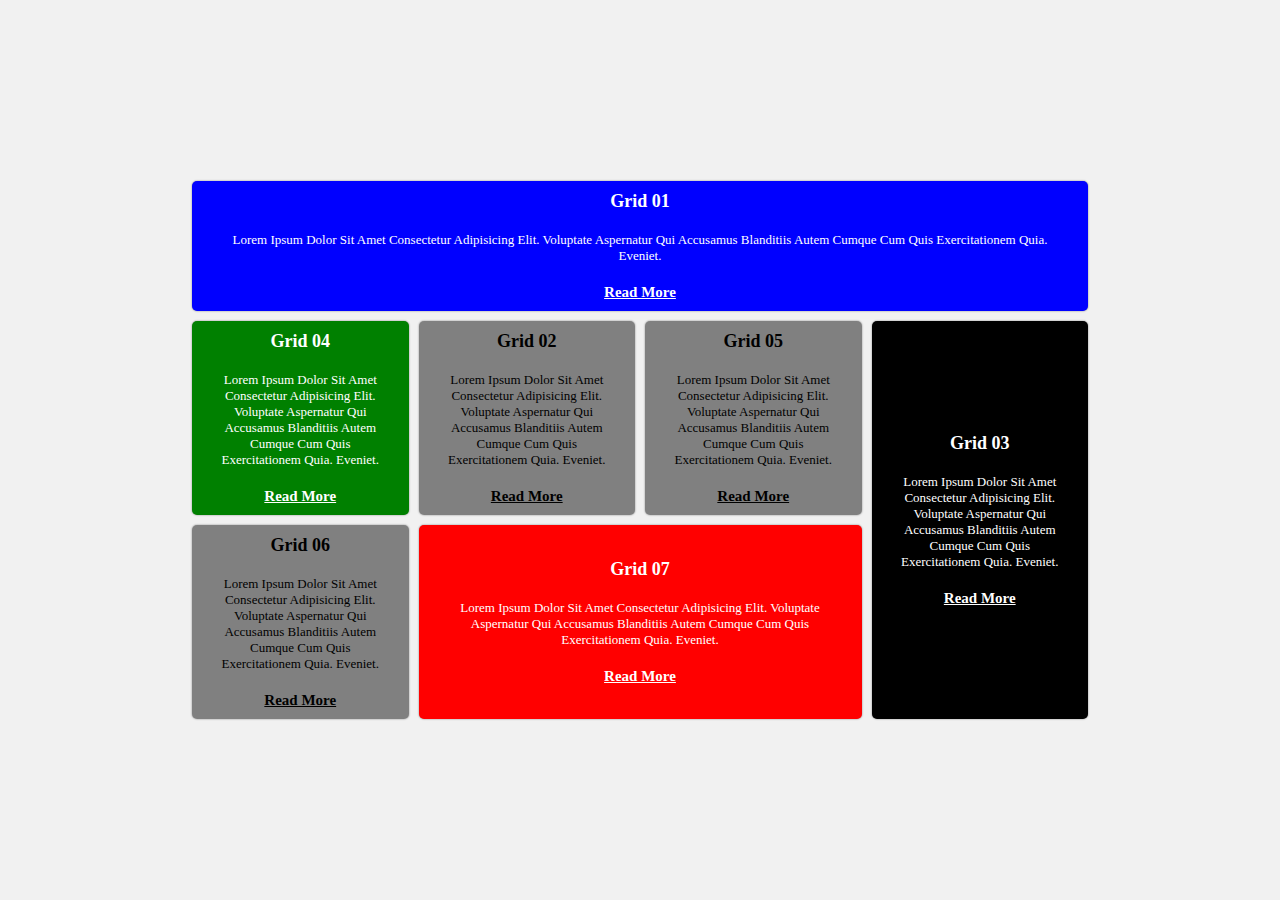
<file: Grid Design 01/index.html>
<!DOCTYPE html>
<html lang="en">
  <head>
    <meta charset="UTF-8" />
    <meta http-equiv="X-UA-Compatible" content="IE=edge" />
    <meta name="viewport" content="width=device-width, initial-scale=1.0" />
    <title>Grid 01</title>
    <link rel="stylesheet" href="style.css" />
  </head>
  <body>
    <div class="container">
      <div class="grid_box item">
        <h4>grid 01</h4>
        <p>
          Lorem ipsum dolor sit amet consectetur adipisicing elit. Voluptate
          aspernatur qui accusamus blanditiis autem cumque cum quis
          exercitationem quia. Eveniet.
        </p>
        <a href="#">read more</a>
      </div>
      <div class="grid_box item">
        <h4>grid 02</h4>
        <p>
          Lorem ipsum dolor sit amet consectetur adipisicing elit. Voluptate
          aspernatur qui accusamus blanditiis autem cumque cum quis
          exercitationem quia. Eveniet.
        </p>
        <a href="#">read more</a>
      </div>
      <div class="grid_box item">
        <h4>grid 03</h4>
        <p>
          Lorem ipsum dolor sit amet consectetur adipisicing elit. Voluptate
          aspernatur qui accusamus blanditiis autem cumque cum quis
          exercitationem quia. Eveniet.
        </p>
        <a href="#">read more</a>
      </div>
      <div class="grid_box item">
        <h4>grid 04</h4>
        <p>
          Lorem ipsum dolor sit amet consectetur adipisicing elit. Voluptate
          aspernatur qui accusamus blanditiis autem cumque cum quis
          exercitationem quia. Eveniet.
        </p>
        <a href="#">read more</a>
      </div>
      <div class="grid_box item">
        <h4>grid 05</h4>
        <p>
          Lorem ipsum dolor sit amet consectetur adipisicing elit. Voluptate
          aspernatur qui accusamus blanditiis autem cumque cum quis
          exercitationem quia. Eveniet.
        </p>
        <a href="#">read more</a>
      </div>
      <div class="grid_box item">
        <h4>grid 06</h4>
        <p>
          Lorem ipsum dolor sit amet consectetur adipisicing elit. Voluptate
          aspernatur qui accusamus blanditiis autem cumque cum quis
          exercitationem quia. Eveniet.
        </p>
        <a href="#">read more</a>
      </div>
      <div class="grid_box item">
        <h4>grid 07</h4>
        <p>
          Lorem ipsum dolor sit amet consectetur adipisicing elit. Voluptate
          aspernatur qui accusamus blanditiis autem cumque cum quis
          exercitationem quia. Eveniet.
        </p>
        <a href="#">read more</a>
      </div>
    </div>
  </body>
</html>
</file>
<file: Grid Design 01/style.css>
* {
  margin: 0;
  padding: 0;
  -webkit-box-sizing: border-box;
          box-sizing: border-box;
}

body {
  margin: 0;
  padding: 0;
  display: -webkit-box;
  display: -ms-flexbox;
  display: flex;
  -webkit-box-pack: center;
      -ms-flex-pack: center;
          justify-content: center;
  -webkit-box-align: center;
      -ms-flex-align: center;
          align-items: center;
  min-height: 100vh;
  font-family: poppins;
  background-color: #f0f0f0f0;
}

h1 {
  font-weight: bold;
  text-transform: capitalize;
}

.container {
  margin: 20px;
  width: 70%;
  display: -ms-grid;
  display: grid;
  -ms-grid-columns: (minmax(4, 1fr))[auto-fit];
      grid-template-columns: repeat(auto-fit minmax(4, 1fr));
  grid-gap: 10px;
}

.item {
  background-color: #0007;
  display: -webkit-box;
  display: -ms-flexbox;
  display: flex;
  -webkit-box-pack: center;
      -ms-flex-pack: center;
          justify-content: center;
  -webkit-box-align: center;
      -ms-flex-align: center;
          align-items: center;
  -webkit-box-orient: vertical;
  -webkit-box-direction: normal;
      -ms-flex-direction: column;
          flex-direction: column;
  border-radius: 5px;
  -webkit-box-shadow: 0px 0px 2px gray;
          box-shadow: 0px 0px 2px gray;
  -webkit-transition: 2s;
  transition: 2s;
}

.item h4 {
  padding-top: 10px;
  font-weight: bold;
  font-size: 18px;
  text-transform: capitalize;
}

.item p {
  text-transform: capitalize;
  font-size: 13px;
  padding: 20px;
  text-align: center;
}

.item a {
  color: black;
  text-transform: capitalize;
  font-size: 15px;
  padding-bottom: 10px;
  font-weight: bold;
}

.item:nth-child(1) {
  -ms-grid-row: 1;
  -ms-grid-row-span: 1;
  -ms-grid-column: 1;
  -ms-grid-column-span: 2;
  grid-area: 1 / 1 / 2 / 3;
  color: white;
  background-color: blue;
}

.item:nth-child(1) a {
  color: white;
}

.item:nth-child(4) {
  -ms-grid-row: 2;
  -ms-grid-row-span: 2;
  -ms-grid-column: 1;
  -ms-grid-column-span: 1;
  grid-area: 2 / 1 / 4 / 2;
  background-color: green;
  color: white;
}

.item:nth-child(4) a {
  color: white;
}

.item:nth-child(3) {
  -ms-grid-row: 1;
  -ms-grid-row-span: 2;
  -ms-grid-column: 4;
  -ms-grid-column-span: 1;
  grid-area: 1 / 4 / 3 / 5;
  background-color: black;
  color: white;
}

.item:nth-child(3) a {
  color: white;
}

.item:nth-child(7) {
  -ms-grid-row: 3;
  -ms-grid-row-span: 1;
  -ms-grid-column: 2;
  -ms-grid-column-span: 3;
  grid-area: 3 / 2 / 4 / 5;
  background-color: red;
  color: white;
}

.item:nth-child(7) a {
  color: white;
}

@media (max-width: 1300px) {
  .container .item:nth-child(1) {
    -ms-grid-row: 1;
    -ms-grid-row-span: 1;
    -ms-grid-column: 1;
    -ms-grid-column-span: 4;
    grid-area: 1 / 1 / 2 / 5;
  }
  .container .item:nth-child(3) {
    -ms-grid-row: 2;
    -ms-grid-row-span: 2;
    -ms-grid-column: 4;
    -ms-grid-column-span: 1;
    grid-area: 2 / 4 / 4 / 5;
  }
  .container .item:nth-child(4) {
    -ms-grid-row: 2;
    -ms-grid-row-span: 1;
    -ms-grid-column: 1;
    -ms-grid-column-span: 1;
    grid-area: 2 / 1 / 3 / 2;
  }
  .container .item:nth-child(7) {
    -ms-grid-row: 3;
    -ms-grid-column: 2;
    -ms-grid-column-span: 2;
    grid-area: 3 / 2 / 3 / 4;
  }
}

@media (max-width: 900px) {
  .container .item:nth-child(1) {
    -ms-grid-row: 1;
    -ms-grid-row-span: 1;
    -ms-grid-column: 1;
    -ms-grid-column-span: 2;
    grid-area: 1 / 1 / 2 / 3;
  }
  .container .item:nth-child(2) {
    -ms-grid-row: 1;
    -ms-grid-row-span: 1;
    -ms-grid-column: 3;
    -ms-grid-column-span: 2;
    grid-area: 1 / 3 / 2 / 5;
  }
  .container .item:nth-child(3) {
    -ms-grid-row: 2;
    -ms-grid-row-span: 1;
    -ms-grid-column: 1;
    -ms-grid-column-span: 2;
    grid-area: 2 / 1 / 3 / 3;
  }
  .container .item:nth-child(4) {
    -ms-grid-row: 2;
    -ms-grid-row-span: 1;
    -ms-grid-column: 3;
    -ms-grid-column-span: 2;
    grid-area: 2 / 3 / 3 / 5;
  }
  .container .item:nth-child(5) {
    -ms-grid-row: 3;
    -ms-grid-row-span: 1;
    -ms-grid-column: 1;
    -ms-grid-column-span: 2;
    grid-area: 3 / 1 / 4 / 3;
  }
  .container .item:nth-child(6) {
    -ms-grid-row: 3;
    -ms-grid-row-span: 1;
    -ms-grid-column: 3;
    -ms-grid-column-span: 2;
    grid-area: 3 / 3 / 4 / 5;
  }
  .container .item:nth-child(7) {
    -ms-grid-row: 4;
    -ms-grid-row-span: 1;
    -ms-grid-column: 1;
    -ms-grid-column-span: 4;
    grid-area: 4 / 1 / 5 / 5;
  }
}

@media (max-width: 660px) {
  .container .item:nth-child(1) {
    -ms-grid-row: 1;
    -ms-grid-row-span: 1;
    -ms-grid-column: 1;
    -ms-grid-column-span: 4;
    grid-area: 1 / 1 / 2 / 5;
  }
  .container .item:nth-child(2) {
    -ms-grid-row: 2;
    -ms-grid-row-span: 1;
    -ms-grid-column: 1;
    -ms-grid-column-span: 4;
    grid-area: 2 / 1 / 3 / 5;
  }
  .container .item:nth-child(3) {
    -ms-grid-row: 3;
    -ms-grid-row-span: 1;
    -ms-grid-column: 1;
    -ms-grid-column-span: 4;
    grid-area: 3 / 1 / 4 / 5;
  }
  .container .item:nth-child(4) {
    -ms-grid-row: 4;
    -ms-grid-row-span: 1;
    -ms-grid-column: 1;
    -ms-grid-column-span: 4;
    grid-area: 4 / 1 / 5 / 5;
  }
  .container .item:nth-child(5) {
    -ms-grid-row: 5;
    -ms-grid-row-span: 1;
    -ms-grid-column: 1;
    -ms-grid-column-span: 4;
    grid-area: 5 / 1 / 6 / 5;
  }
  .container .item:nth-child(6) {
    -ms-grid-row: 6;
    -ms-grid-row-span: 1;
    -ms-grid-column: 1;
    -ms-grid-column-span: 4;
    grid-area: 6 / 1 / 7 / 5;
  }
  .container .item:nth-child(7) {
    -ms-grid-row: 7;
    -ms-grid-row-span: 1;
    -ms-grid-column: 1;
    -ms-grid-column-span: 4;
    grid-area: 7 / 1 / 8 / 5;
  }
}
/*# sourceMappingURL=style.css.map */
</file>
